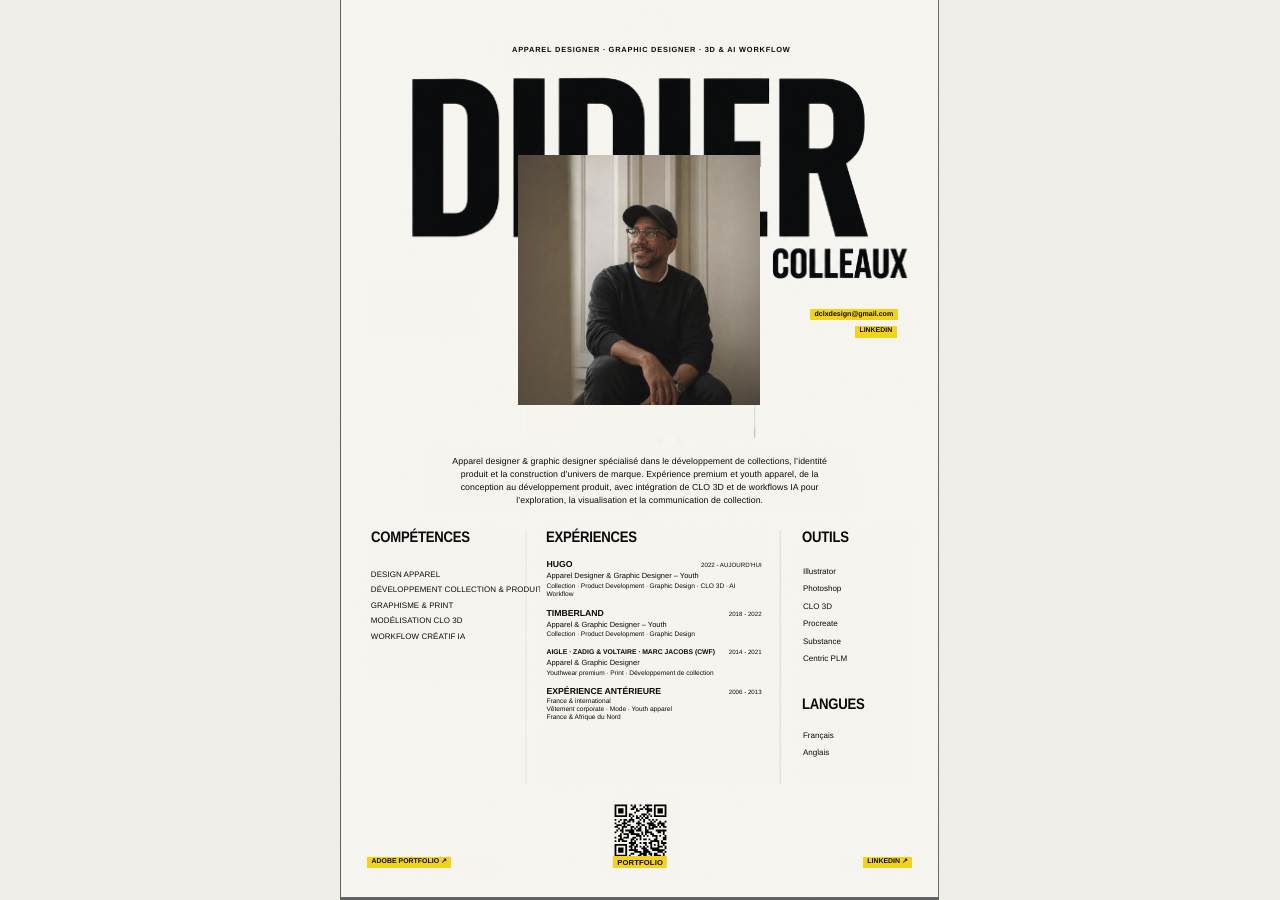
<file: index.html>
<!doctype html>
<html lang="fr">
<head>
  <meta charset="utf-8">
  <meta name="viewport" content="width=device-width, initial-scale=1, viewport-fit=cover">
  <meta name="color-scheme" content="light dark">
  <title>Didier Colleaux — CV</title>
  <style>
    html,body{margin:0;min-height:100%;font-family:Arial,Helvetica,sans-serif}
    .loader{min-height:100vh;display:grid;place-items:center;padding:24px;text-align:center}
    .loader p{max-width:34rem;line-height:1.5}
  </style>
</head>
<body>
  <div class="loader" id="loader"><p>Chargement…</p></div>
  <noscript>
    <div class="loader"><p>JavaScript est nécessaire pour charger cette version responsive.</p></div>
  </noscript>
  <script>
    (async () => {
      const source = "./cv-source.html";
      try {
        const response = await fetch(source, { cache: 'no-store' });
        if (!response.ok) throw new Error('HTTP ' + response.status);
        let html = await response.text();
        const injection =
          '<meta name="viewport" content="width=device-width, initial-scale=1, viewport-fit=cover">' +
          '<link rel="stylesheet" href="./responsive-guard.css">' +
          '<script src="./responsive-guard.js" defer><' + '/script>';
        if (/<head\b[^>]*>/i.test(html)) {
          html = html.replace(/<head\b[^>]*>/i, (match) => match + injection);
        } else {
          html = injection + html;
        }
        document.open();
        document.write(html);
        document.close();
      } catch (error) {
        const loader = document.getElementById('loader');
        loader.innerHTML =
          '<p>Impossible de charger la version optimisée. ' +
          '<a href="' + source.replace(/"/g, '&quot;') + '">Ouvrir la version source</a>.</p>';
      }
    })();
  </script>
</body>
</html>
</file>
<file: responsive-guard.css>
/* Responsive safety layer for the interactive CV. */
:root {
  -webkit-text-size-adjust: 100%;
  text-size-adjust: 100%;
}
html, body {
  width: 100%;
  max-width: 100%;
}
*, *::before, *::after {
  box-sizing: border-box;
}
img, picture, svg, canvas {
  max-width: 100%;
  height: auto;
}
video, iframe, embed, object {
  max-width: 100%;
}
h1, h2, h3, h4, h5, h6, p, li, a, button, label {
  overflow-wrap: anywhere;
}
a, button, [role="button"] {
  touch-action: manipulation;
}
pre, code {
  white-space: pre-wrap;
  overflow-wrap: anywhere;
}
table {
  max-width: 100%;
}

@media (max-width: 900px) {
  html, body {
    min-width: 0 !important;
    width: 100% !important;
    max-width: 100% !important;
  }

  .stage {
    width: 100% !important;
    max-width: 100% !important;
    height: auto !important;
    min-width: 0 !important;
  }

  .stage > .base,
  .stage img.base {
    position: relative !important;
    display: block !important;
    width: 100% !important;
    max-width: 100% !important;
    height: auto !important;
  }

  main, header, footer, section, article, aside, nav {
    max-width: 100% !important;
  }

  [class*="container"],
  [class*="wrapper"],
  [class*="content"],
  [class*="inner"] {
    min-width: 0 !important;
    max-width: 100% !important;
  }

  img, picture, svg, canvas, video, iframe, embed, object {
    max-width: 100% !important;
  }

  input, select, textarea, button {
    max-width: 100%;
    font-size: 16px;
  }

  table {
    display: block;
    overflow-x: auto;
    -webkit-overflow-scrolling: touch;
  }
}
</file>
